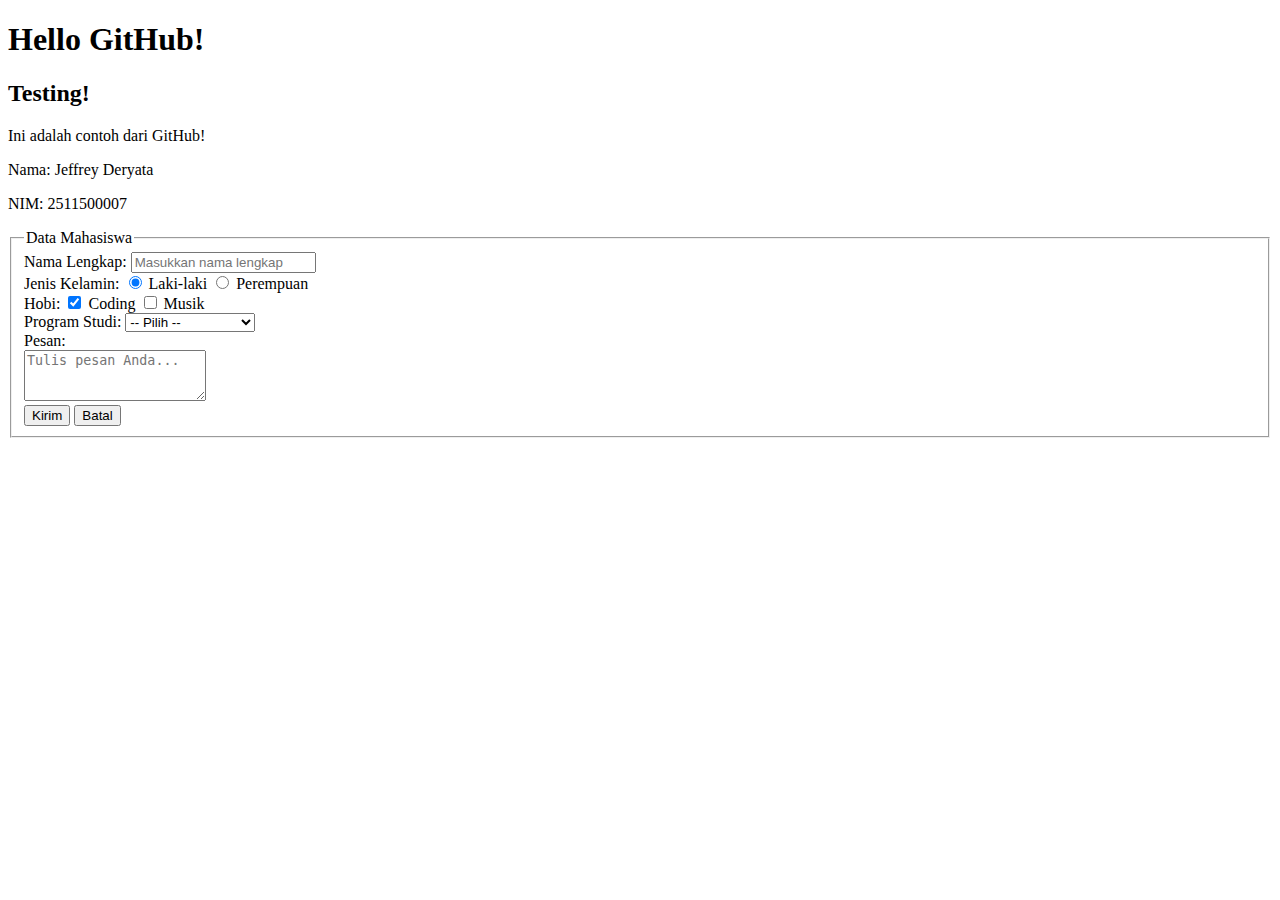
<file: index.html>
<!DOCTYPE html>
<html lang="en">
<head>
  <meta charset="UTF-8">
  <meta name="viewport" content="width=device-width, initial-scale=1.0">
  <link rel:\="stylesheet" href="style.css">
  <title>Hello World!</title>
</head>
<body>
  <h1>Hello GitHub!</h1>
  <h2>Testing!</h2>
  <p>Ini adalah contoh dari GitHub!</p>
  <p>Nama: Jeffrey Deryata</p>
  <p>NIM: 2511500007</p>
  <section id="#about"></section>
  <form action="proses.php" method="post">
         <fieldset>
            <legend>Data Mahasiswa</legend>

            <label for="txtNama">Nama Lengkap:</label>
            <input type="text" id="txtNama" name="txtNama" placeholder="Masukkan nama lengkap" required>

            <br><label for="rdoGenderL">Jenis Kelamin:</label>
            <input type="radio" id="rdoGenderL" name="rdoGender" value="L" checked> Laki-laki 
            <input type="radio" id="rdoGenderP" name="rdoGender" value="P"> Perempuan
                     
            <br><label for="cbHobi1">Hobi:</label>
            <input type="checkbox" id="cbHobi1" name="cbHobi[]" value="Coding" checked> Coding 
            <input type="checkbox" id="cbHobi2" name="cbHobi[]" value="Musik"> Musik 

            <br><label for="slProdi">Program Studi:</label> 
            <select id="slProdi" name="slProdi" required>
            <option value="">-- Pilih --</option>
            <option value="TI">Teknik Informatika</option>
            <option value="SI">Sistem Informasi</option> 
            </select> 
            
            <br><label for="txtPesan">Pesan:</label>
             <br><textarea id="txtPesan" name="txtPesan" rows="3" placeholder="Tulis pesan Anda..."></textarea> 
             
             <input type="hidden" name="txtHidden" value="Rahasia"> 
             
             <div class="form-actions">
             <button type="submit" name="btnKirim">Kirim</button> 
            <button type="reset">Batal</button>
            </div> 
         </fieldset>
        </form>
</body>
</html>
</file>
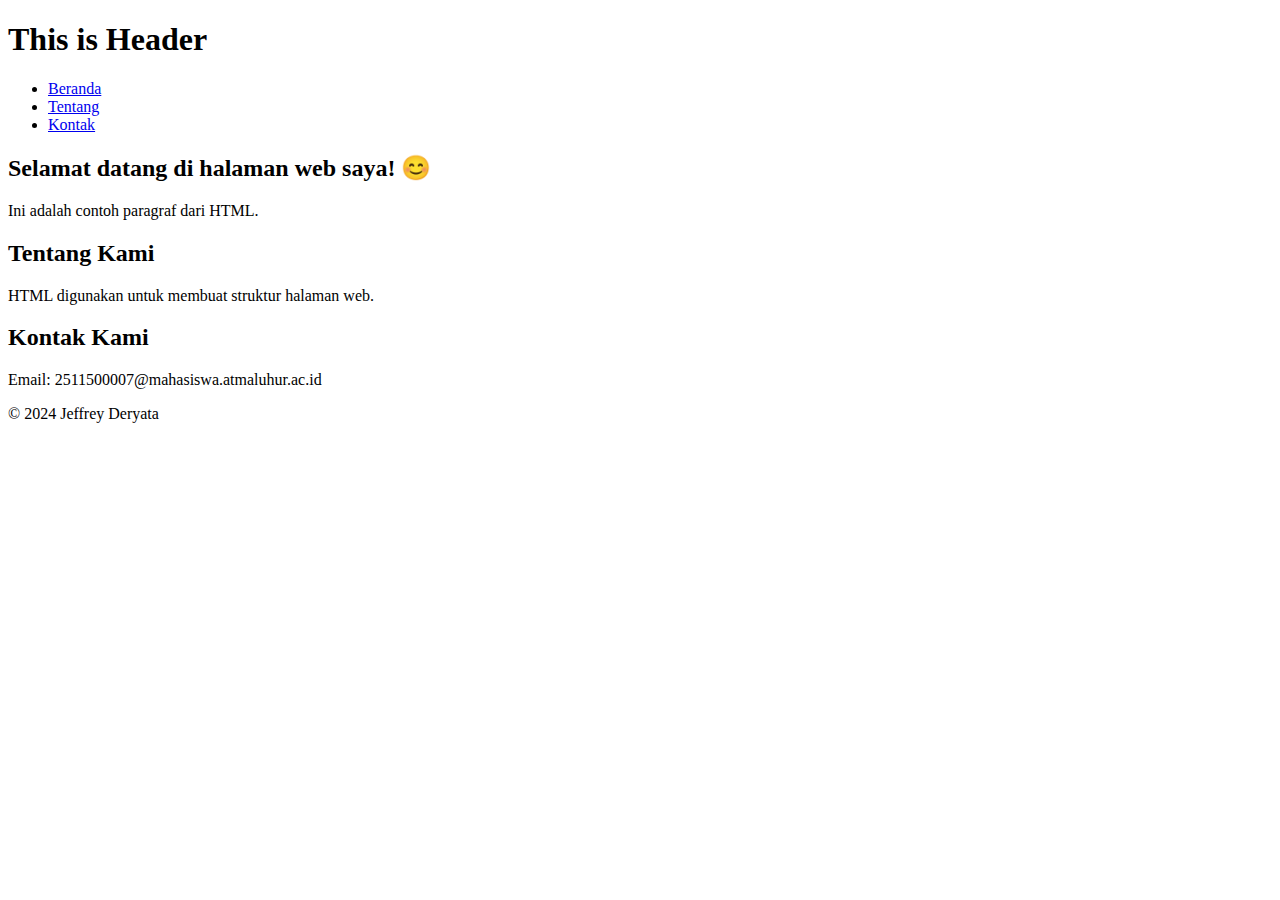
<file: pertemuan-02/index.html>
<!DOCTYPE html>
<html lang="id">
    <head>
        <meta charset="UTF-8">
        <meta name="viewport" content="width=device-width, initial-scale=1.0">
        <title>Belajar HTML</title>
    </head>

    <body>
        <header>
            <h1>This is Header</h1>
            <nav>
                <ul>
                    <li><a href="#home">Beranda</a></li>
                    <li><a href="#about">Tentang</a></li>
                    <li><a href="#contact">Kontak</a></li>
                </ul>
            </nav>
        </header>

        <main>
            <section id="home">
            <h2>Selamat datang di halaman web saya! 😊</h2>
            <p>Ini adalah contoh paragraf dari HTML.</p>
        </section>
        <section id="about">
            <h2>Tentang Kami</h2>
            <p>HTML digunakan untuk membuat struktur halaman web.</p>
        </section>
        <section id="contact">
            <h2>Kontak Kami</h2>
            <p>Email: 2511500007@mahasiswa.atmaluhur.ac.id
    </main>
        <footer>
            <p>&copy; 2024 Jeffrey Deryata</p>
        </footer>
    </body>
    </html>
</file>
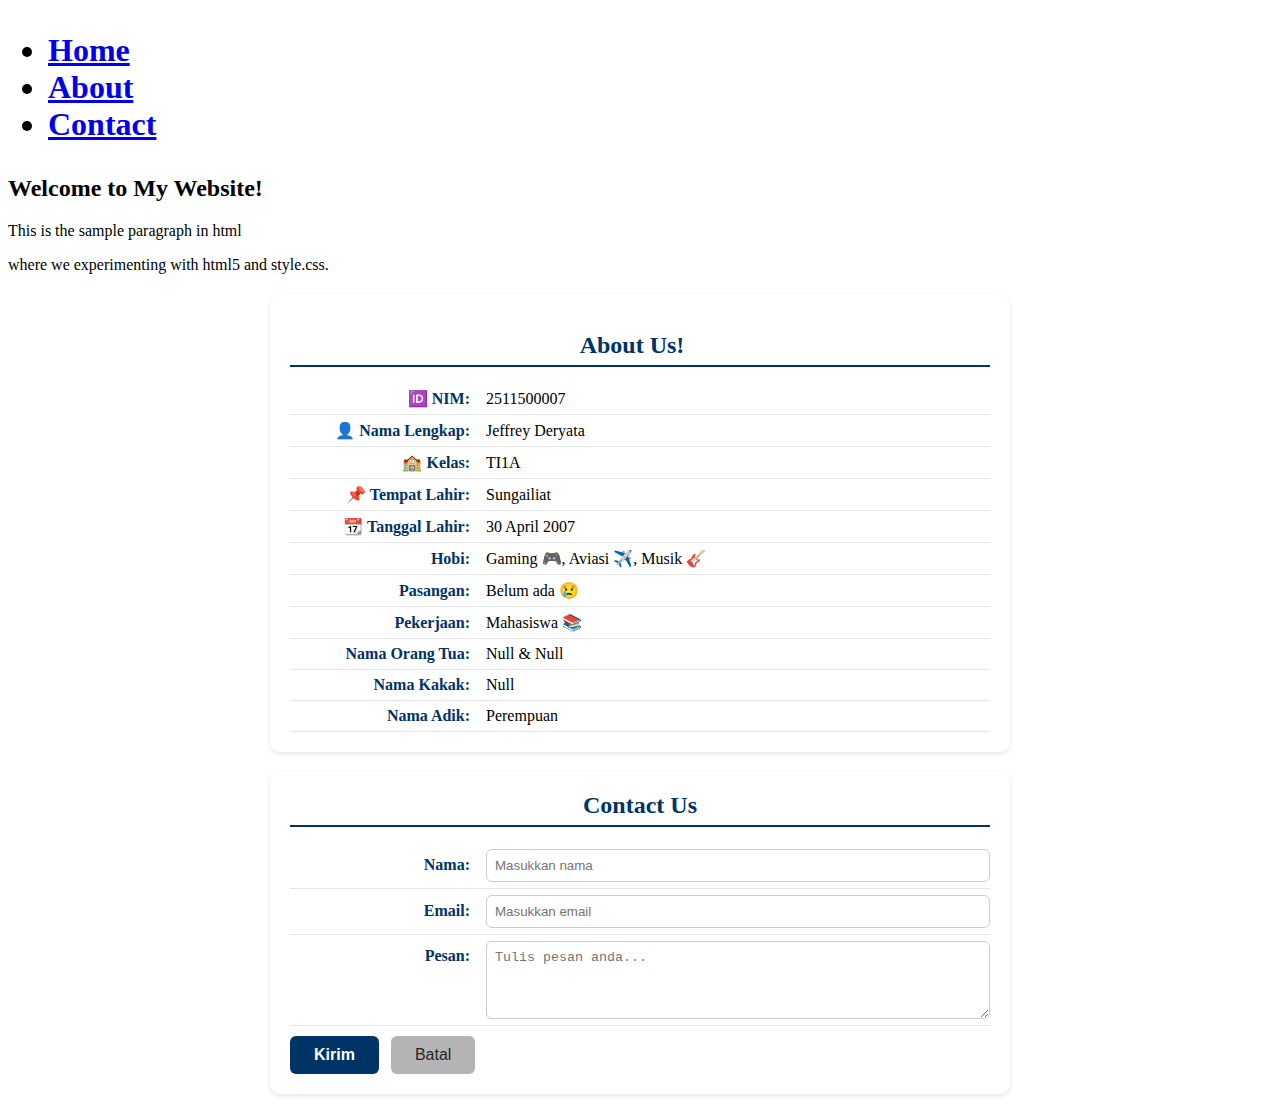
<file: pertemuan-03/index.html>
<!DOCTYPE html>
<html lang="en">
<head>
    <meta charset="UTF-8">
    <meta name="viewport" content="width=device-width, initial-scale=1.0">
    <title>Document</title>
        <link rel="stylesheet" href="style.css">
</head>
<script>
  window.onbeforeunload = function() { // Biar pas refresh halaman, posisi scrollnya balik ke atas
    window.scrollTo(0, 0); // Maaf pak, saya tambahin ini karena pas di refresh halaman, posisi scrollnya di tengah-tengah
  }; 
</script>
<body>
<header>
    <h1>
        <nav>
            <ul>
                <li><a href="#home">Home</a></li>
                <li><a href="#about">About</a></li>
                <li><a href="#contact">Contact</a></li>
            </ul>
        </nav>
    </h1>
</header>
<main>
    <section id="home">
        <h2>Welcome to My Website!</h2>
        <p>This is the sample paragraph in html </p>
        <p>where we experimenting with html5 and style.css.</p>
    </section>
    <section id="about">
        <br><h2><strong>About Us!</strong></h2>
        <p><strong>🆔 NIM:</strong> 2511500007</p>
    <p><strong>👤 Nama Lengkap:</strong> Jeffrey Deryata</p>
    <p><strong>🏫 Kelas:</strong> TI1A</p> 
    <p><strong>📌 Tempat Lahir:</strong> Sungailiat</p>
    <p><strong>📆 Tanggal Lahir:</strong> 30 April 2007</p>
      <p class="hobby"><strong>Hobi:</strong> Gaming 🎮, Aviasi ✈️, Musik 🎸</p>
      <p class="pasangan"><strong>Pasangan:</strong> Belum ada 😢</p>
      <p class="Job"><strong>Pekerjaan:</strong> Mahasiswa 📚</p>
      <p><strong>Nama Orang Tua:</strong> Null &amp; Null</p>
      <p><strong>Nama Kakak:</strong> Null</p>
      <p><strong>Nama Adik:</strong> Perempuan</p>
    </section>

    <section id="contact">
        <h2>Contact Us</h2>
        <form action="" method="get">
             <label for="txtNama"><span>Nama:</span>         
             <input type="text" id="txtNama" name="txtNama" placeholder="Masukkan nama" required autocomplete="name">  
                </label>
             <label for="txtEmail"><span>Email:</span>         
             <input type="email" id="txtEmail" name="txtEmail" placeholder="Masukkan email" required autocomplete="email">  
                </label>
             <label for="txtPesan"><span>Pesan:</span>         
             <textarea id="txtPesan" name="txtPesan" rows="4" placeholder="Tulis pesan anda..." required></textarea>          
             </label>
             <button type="submit">Kirim</button>         
             <button type="reset">Batal</button> 
        </form>
    </section>
</main>
<footer></footer>
</body>
</html>
</file>
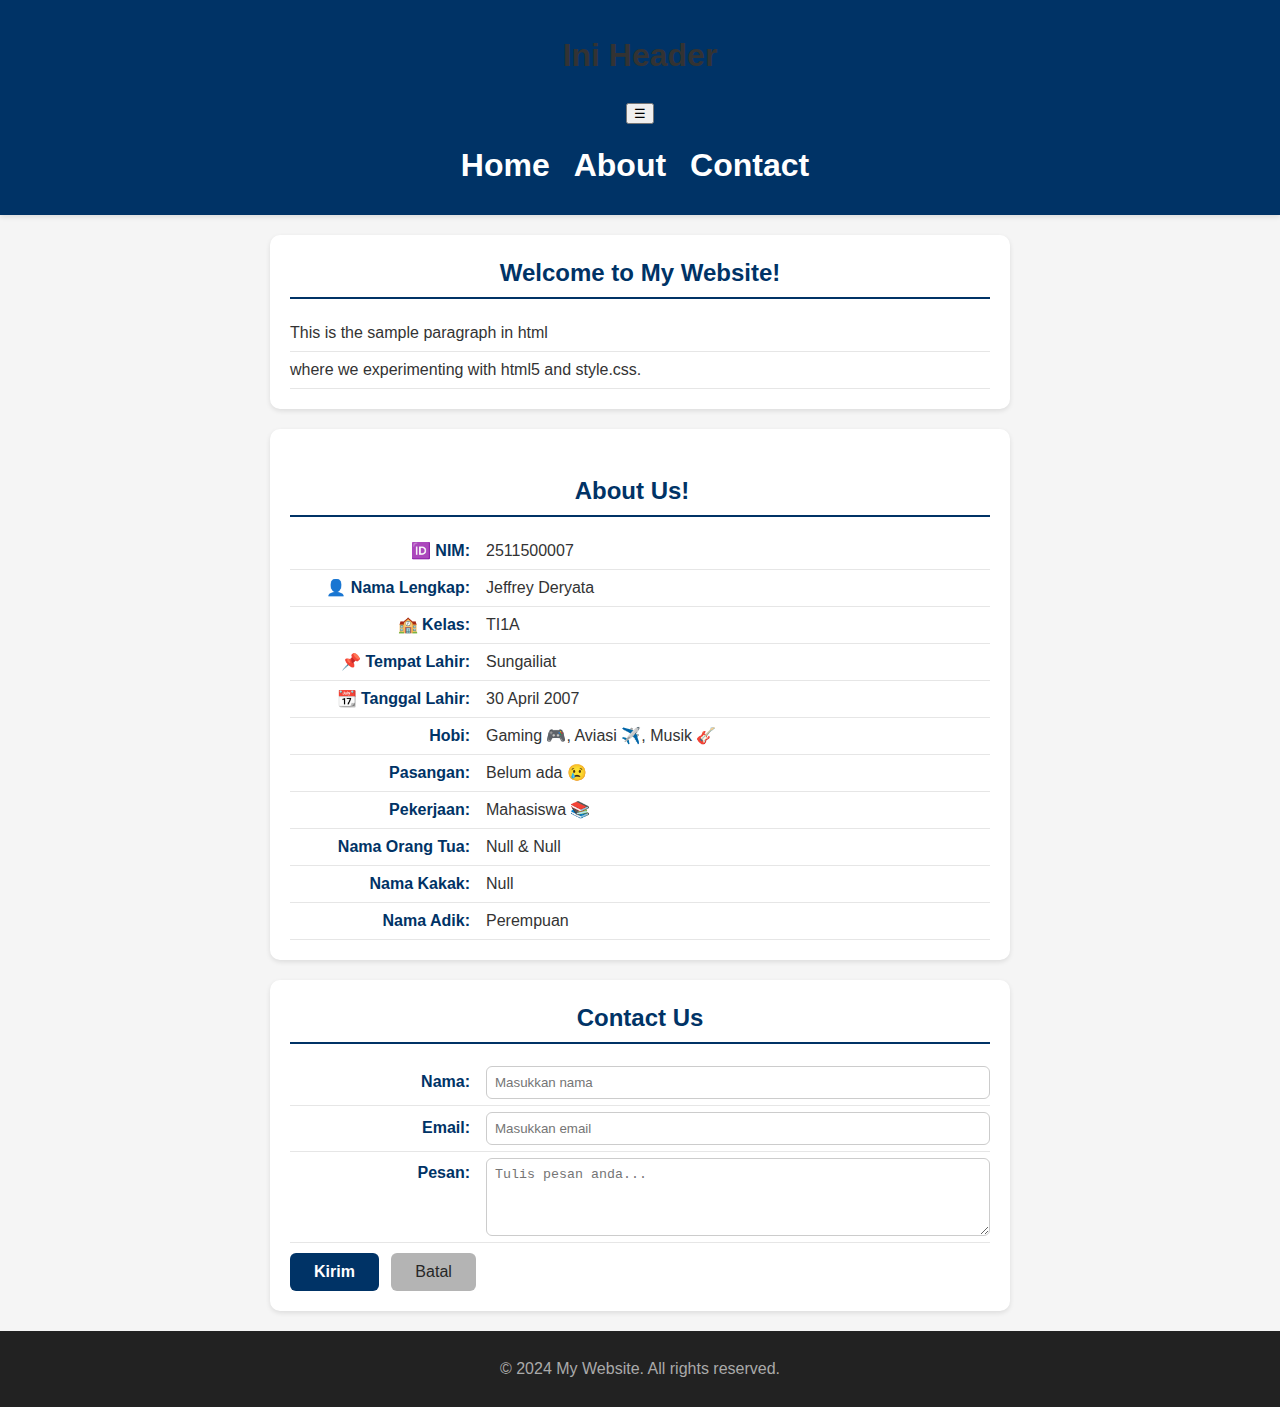
<file: pertemuan-05/index.html>
<!DOCTYPE html>
<html lang="en">
<head>
    <meta charset="UTF-8">
    <meta name="viewport" content="width=device-width, initial-scale=1.0">
    <title>Document</title>
        <link rel="stylesheet" href="style.css">
</head>
<script>
  window.onbeforeunload = function() { // Biar pas refresh halaman, posisi scrollnya balik ke atas
    window.scrollTo(0, 0); // Maaf pak, saya tambahin ini karena pas di refresh halaman, posisi scrollnya di tengah-tengah
  }; 
</script>
<body>
<header>
    <h1>Ini Header</h1>
    <button class="menu-toggle" id="menuToggle" arial-label="Toggle Navigation">
        &#9776;
    </button>
        <nav>
            <ul>
                <li><a href="#home">Home</a></li>
                <li><a href="#about">About</a></li>
                <li><a href="#contact">Contact</a></li>
            </ul>
        </nav>
</header>
<main>
    <section id="home">
        <h2>Welcome to My Website!</h2>
        <p>This is the sample paragraph in html </p>
        <p>where we experimenting with html5 and style.css.</p>
    </section>
    <section id="about">
        <br><h2><strong>About Us!</strong></h2>
        <p><strong>🆔 NIM:</strong> 2511500007</p>
    <p><strong>👤 Nama Lengkap:</strong> Jeffrey Deryata</p>
    <p><strong>🏫 Kelas:</strong> TI1A</p> 
    <p><strong>📌 Tempat Lahir:</strong> Sungailiat</p>
    <p><strong>📆 Tanggal Lahir:</strong> 30 April 2007</p>
      <p class="hobby"><strong>Hobi:</strong> Gaming 🎮, Aviasi ✈️, Musik 🎸</p>
      <p class="pasangan"><strong>Pasangan:</strong> Belum ada 😢</p>
      <p class="Job"><strong>Pekerjaan:</strong> Mahasiswa 📚</p>
      <p><strong>Nama Orang Tua:</strong> Null &amp; Null</p>
      <p><strong>Nama Kakak:</strong> Null</p>
      <p><strong>Nama Adik:</strong> Perempuan</p>
    </section>

    <section id="contact">
        <h2>Contact Us</h2>
        <form action="" method="get">
             <label for="txtNama"><span>Nama:</span>         
             <input type="text" id="txtNama" name="txtNama" placeholder="Masukkan nama" required autocomplete="name">  
                </label>
             <label for="txtEmail"><span>Email:</span>         
             <input type="email" id="txtEmail" name="txtEmail" placeholder="Masukkan email" required autocomplete="email">  
                </label>
             <label for="txtPesan"><span>Pesan:</span>         
             <textarea id="txtPesan" name="txtPesan" rows="4" placeholder="Tulis pesan anda..." required></textarea>          
             </label>
             <button type="submit">Kirim</button>         
             <button type="reset">Batal</button> 
        </form>
    </section>
</main>
<footer>
    <p>&copy; 2024 My Website. All rights reserved.</p>
</footer>
<script src="script.js"></script>
</body>
</html>
</file>
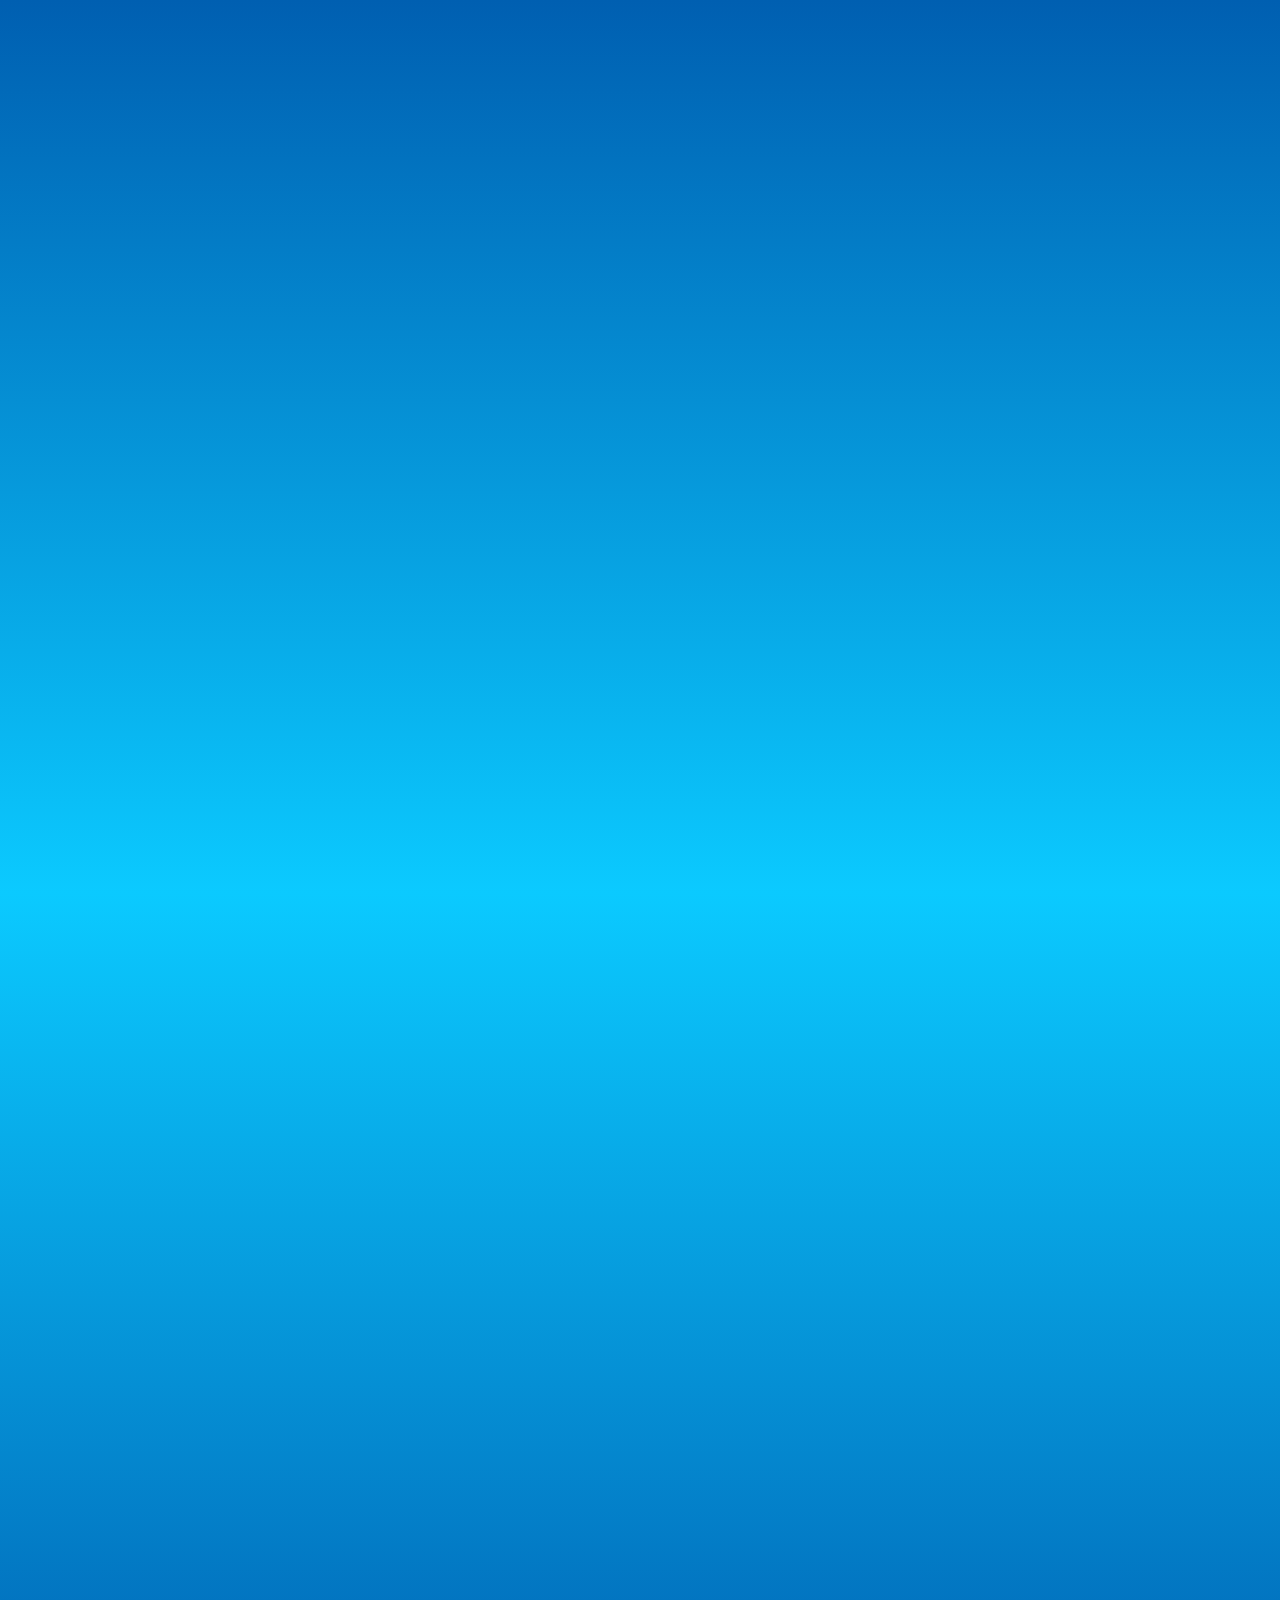
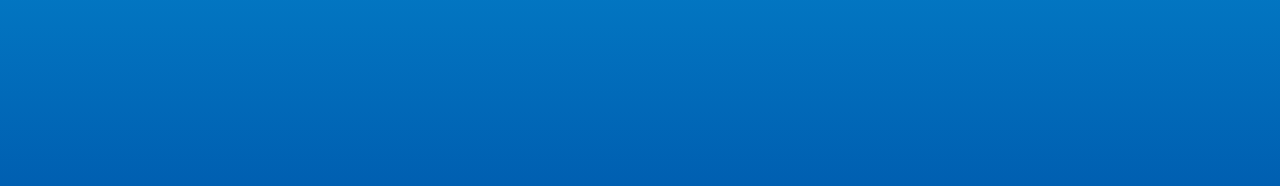
<file: Experiment/ExperimentWeb.html>
<!DOCTYPE html>
<html lang="en">
<head>
    <meta charset="UTF-8">
    <meta name="viewport" content="width=device-width, initial-scale=1.0">
    <title>Document</title>
         <link rel="preconnect" href="https://fonts.googleapis.com">
        <link rel="preconnect" href="https://fonts.gstatic.com" crossorigin>
        <link href="https://fonts.googleapis.com/css2?family=BBH+Sans+Hegarty&display=swap" rel="stylesheet">
        <link rel="preconnect" href="https://fonts.googleapis.com">
        <link rel="preconnect" href="https://fonts.gstatic.com" crossorigin>
        <link href="https://fonts.googleapis.com/css2?family=BBH+Sans+Bogle&display=swap" rel="stylesheet">
        <link rel="stylesheet" href="style.css">
</head>
<script>
  window.onbeforeunload = function() { // Biar pas refresh halaman, posisi scrollnya balik ke atas
    window.scrollTo(0, 0); // Maaf pak, saya tambahin ini karena pas di refresh halaman, posisi scrollnya di tengah-tengah
  }; 
</script>
<body>
<header>
    <h1>
        <nav>
            <img class="img-content" src="logoisbal.png"/>
            <ul>
                <li><a href="#home">Home</a></li>
                <li><a href="#about">About</a></li>
                <li><a href="#contact">Contact</a></li>
            </ul>
        </nav>
    </h1>
</header>
<main>
    <section id="home">
        <h2>Welcome to My Website!</h2>
        <p>This is the sample paragraph in html </p>
        <p>where we experimenting with html5 and style.css.</p>
    </section>
    <section id="about">
        <br><h2><strong>About Us!</strong></h2>
        <p><strong>🆔 NIM:</strong> 2511500007</p>
    <p><strong>👤 Nama Lengkap:</strong> Jeffrey Deryata</p>
    <p><strong>🏫 Kelas:</strong> TI1A</p> 
    <p><strong>📌 Tempat Lahir:</strong> Sungailiat</p>
    <p><strong>📆 Tanggal Lahir:</strong> 30 April 2007</p>
      <p class="hobby"><strong>Hobi:</strong> Gaming 🎮, Aviasi ✈️, Musik 🎸</p>
      <p class="pasangan"><strong>Pasangan:</strong> Belum ada 😢</p>
      <p class="Job"><strong>Pekerjaan:</strong> Mahasiswa 📚</p>
      <p><strong>Nama Orang Tua:</strong> Null &amp; Null</p>
      <p><strong>Nama Kakak:</strong> Null</p>
      <p><strong>Nama Adik:</strong> Perempuan</p>
    </section>

    <section id="contact">
        <h2>Contact Us</h2>
        <form action="" method="get">
            <br><label for="txtNama">Nama:</label>
            <br><input type="text" id="txtname" name="txtname" placeholder="Masukkan nama " requried autocomplete="name">

            <br><label for="txtEmail">Email:</label>
            <br><input type="email" id="txtemail" name="txtemail" placeholder="Masukkan email " requried autocomplete="email">
            
            <br><id class="Pesan" for="txtPesan">Pesan:</label>
             <textarea id="txtPesan" name="txtPesan" rows="4" placeholder="Tulis Pesan Anda..." required></textarea>
            
            <div class="kirim">
            <br><button id class="Kirim" type="submit">Kirim</button>
            <button type="reset">Batal</button>
            </div>
        </form>
    </section>
</main>
<footer></footer>
</body>
</html>
</file>
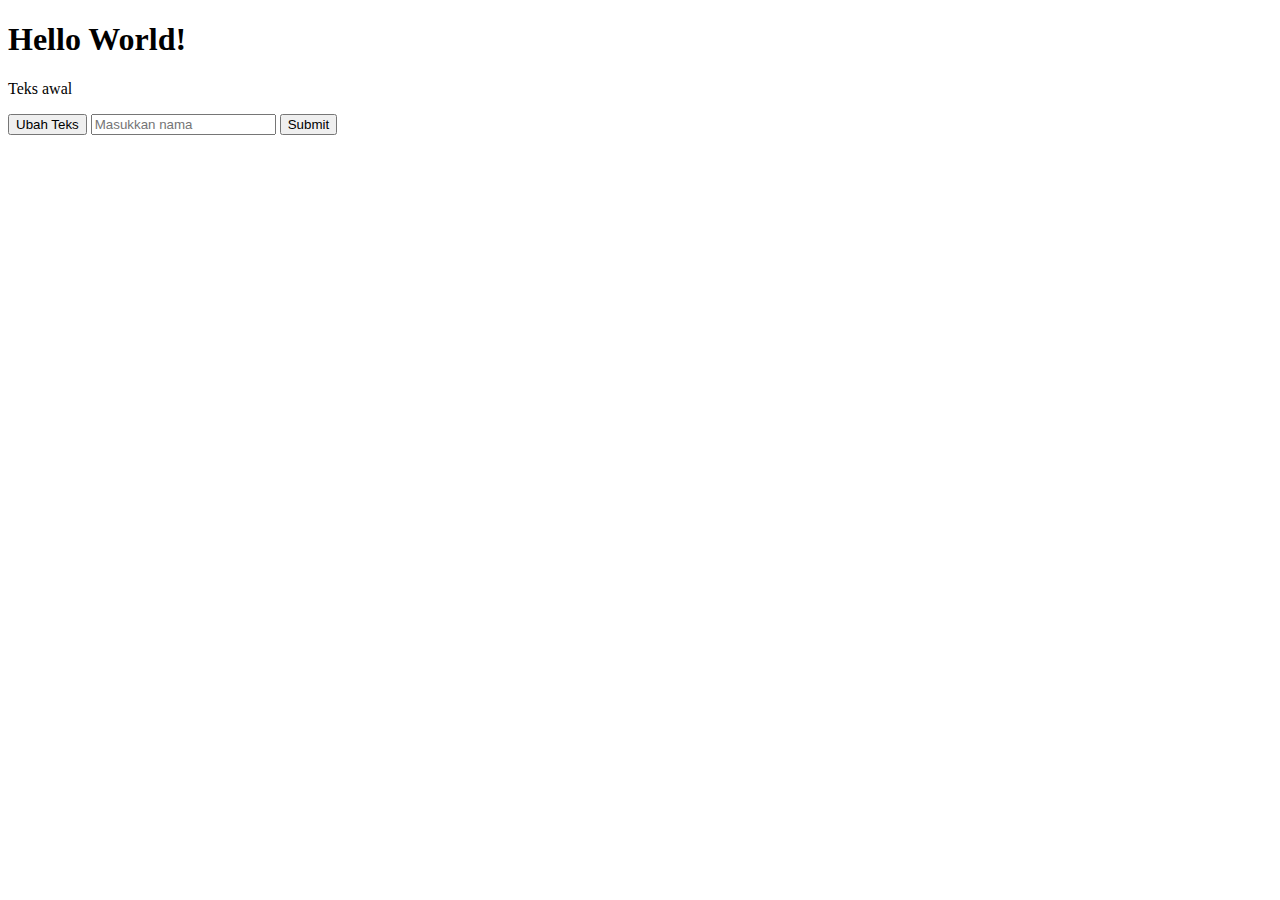
<file: pertemuan-05/Java.html>
<!DOCTYPE html>
<html lang="en">

<head>
    <meta charset="UTF-8">
    <meta name="viewport" content="width=device-width, initial-scale=1.0">
    <title>Basic Example of JavaScript</title>
</head>

<body>
    <h1>Hello World!</h1>
    <script src="JavaScript.js"></script>
    <p id="pesan">Teks awal</p>
    <button onclick="ubahTeks()">Ubah Teks</button>
    <input type="text" id="nama" placeholder="Masukkan nama">
    <button onclick="cekNama()">Submit</button>
</body>

</html>
</file>
<file: style.css>
.hobby {
    font-family: poopins, sans-serif;
}
#about {
    background-color: #f0f8ff;
    padding: 20px;
    border-radius: 10px;
}
</file>
<file: pertemuan-03/style.css>
#about,
    #contact {
    background-color: #ffffff;
    border-radius: 10px;
    padding: 20px;
    max-width: 700px;
    margin: 20px auto;
    box-shadow: 0 2px 5px rgba(0, 0, 0, 0.1);
    }
    #about h2,
    #contact h2 {
        color: #003366;
        margin-top: 0;
        padding-bottom: 6px;
        border-bottom: 2px solid #003366;
        text-align: center;
        margin-bottom: 16px;
    }
    #about p,
    #contact label {   
        display: flex;   
        justify-content: flex-start;   
        align-items: baseline;   
        margin: 0;   
        padding: 6px 0;  
        border-bottom: 1px solid #e6e6e6; } 

    #about strong,
    #contact label>span {
        min-width: 180px;
        color: #003366;
        font-weight: 600;
        text-align: right;
        padding-right: 16px;
        flex-shrink: 0;
    }
    #contact input, 
    #contact textarea {
           flex: 1;   
           border: 1px solid #ccc;   
           border-radius: 6px;   
           padding: 8px;   
           color: #000;   
           font-weight: normal;   
           margin: 0;   
           box-sizing: border-box; } 
    #contact button { 
        margin-top: 10px; 
        display: inline-block; 
        padding: 10px 24px; 
        font-size: 16px; 
        border-radius: 6px; 
        cursor: pointer; 
        border: none; 
        margin-right: 8px; 
    } 

    #contact button[type="submit"] { 
        background-color: #003366; 
        color: #fff; 
        font-weight: 600; } 
    
    #contact button[type="reset"] { 
        background-color: #b4b4b4; 
        color: #272727; 
        font-weight: 500; 
    } 
    #contact button[type="submit"]:hover { 
        background-color: #0379ee; 
        transform: translateY(-1px); 
        box-shadow: 0 2px 6px rgba(0, 0, 0, 0.2); 
        transition: background-color 0.3s ease;
    } 
    #contact button[type="reset"]:hover { 
        background-color: #cccccc; 
        transform: translateY(-1px); 
    } 

    @media (max-width: 600px) {
        #about p,
        #contact label {
            flex-direction: column;
            align-items: flex-start;
        }
        #about strong,
        #contact label>span {
            text-align: left;
            padding-right: 0;
            margin-bottom: 2px;
        }
        
    }
</file>
<file: pertemuan-05/style.css>
html {
    scroll-behavior: smooth;
}

body {
    margin: 0;
    font-family: Arial, sans-serif;
    background-color: #f5f5f5;
    color: #333;
    line-height: 1.5;
}

header {
    background-color: #003366;
    padding: 10px 0;
    text-align: center;
    box-shadow: 0 2px 5px rgba(0, 0, 0, 0.1);
}

header ul {
    list-style: none;
    display: flex;
    justify-content: center;
    padding: 0;
    margin-right: 10px;
}

header li a {
    text-decoration: none;
    color: #ffffff;
    font-weight: 600;
    font-size: 32px;
    padding: 6px 12px;
}

header li a:hover {
    background-color: #85020d;
    border-radius: 6px;
    transition: background-color 0.3s ease;
}

header li a:focus {
    outline: 2px solid #fff;
    outline-offset: 2px;
    border-radius: 6px;
    background-color: rgba(255, 255, 255, 0.15);
}

header li a:active {
    background-color: #cc04a1;
    transform: translateY(1px);
}

#home,
#about,
#contact {
    background-color: #ffffff;
    border-radius: 10px;
    padding: 20px;
    max-width: 700px;
    margin: 20px auto;
    box-shadow: 0 2px 5px rgba(0, 0, 0, 0.1);
}

#home h2,
#about h2,
#contact h2 {
    color: #003366;
    margin-top: 0;
    padding-bottom: 6px;
    border-bottom: 2px solid #003366;
    text-align: center;
    margin-bottom: 16px;
}

#home p,
#about p,
#contact label {
    display: flex;
    justify-content: flex-start;
    align-items: baseline;
    margin: 0;
    padding: 6px 0;
    border-bottom: 1px solid #e6e6e6;
}

#about strong,
#contact label>span {
    min-width: 180px;
    color: #003366;
    font-weight: 600;
    text-align: right;
    padding-right: 16px;
    flex-shrink: 0;
}

#contact input,
#contact textarea {
    flex: 1;
    border: 1px solid #ccc;
    border-radius: 6px;
    padding: 8px;
    color: #000;
    font-weight: normal;
    margin: 0;
    box-sizing: border-box;
}

#contact button {
    margin-top: 10px;
    display: inline-block;
    padding: 10px 24px;
    font-size: 16px;
    border-radius: 6px;
    cursor: pointer;
    border: none;
    margin-right: 8px;
}

#contact button[type="submit"] {
    background-color: #003366;
    color: #fff;
    font-weight: 600;
}

#contact button[type="reset"] {
    background-color: #b4b4b4;
    color: #272727;
    font-weight: 500;
}

#contact button[type="submit"]:hover {
    background-color: #0379ee;
    transform: translateY(-1px);
    box-shadow: 0 2px 6px rgba(0, 0, 0, 0.2);
    transition: background-color 0.3s ease;
}

#contact button[type="reset"]:hover {
    background-color: #cccccc;
    transform: translateY(-1px);
}

footer {
    background: #222;
    color: #aaa;
    text-align: center;
    padding: 10px;
}

@media (max-width: 600px) {
    header h1 {
        margin: 0 0 8px;
        font-size: 20px;
        line-height: 1.2;
    }

    header ul {
        flex-direction: column;
        align-items: stretch;
        gap: 8px;
        margin: 8px 0 0;
    }

    header li a {
        display: block;
        padding: 12px 14px;
        border: 1px solid rgba(255, 255, 255, .35);
        background: rgba(255, 255, 255, .08);
        backdrop-filter: saturate(120%);
    }

    #home p,
    #about p,
    #contact label {
        flex-direction: column;
        align-items: flex-start;
    }

    #home h2,
    #about strong,
    #contact label>span {
        text-align: left;
        padding-right: 0;
        margin-bottom: 2px;
    }

    #contact input,
    #contact textarea,
    #contact button {
        width: 100%;
    }

}
</file>
<file: Experiment/style.css>
html {
  scroll-behavior: smooth;
}

nav {
    display: flex;
    align-items: center; 
    justify-content: center;     
    align-content: center;      
    margin-bottom: 20px;    
    font-family: 'BBH Sans Hegarty', sans-serif;
    border-radius: 5px;
    width: 90%;
    height: 100%;
    padding: 80px;
    margin-right: 100px;
    z-index: 100;
    
}
 
nav ul {
    gap: 30px;
    width: 100%;
    background-color: #ffffff;
    border: solid 6px #ffffff;
    border-radius: 24px;
    animation: glowing2 5s infinite ease-in-out;
    opacity: 0.3 infinite linear;   
    text-align: center;
    vertical-align: middle;
}

.img-content {
    gap: 10px;
    width: 75px;
    height: 70px;
    border-radius: 50%;
    margin-right: 10px;
    vertical-align: middle;
    justify-content: left;
    animation: glowing2 5s infinite ease-in-out;
    opacity: 0.3 infinite linear; 
    background-color: #ffffff;
}

nav li {
    display: inline;
    list-style: none;
    padding: 10px 20px;
}
nav a {
    text-decoration: none;
    color: #003366;  
    position: relative;
}

nav a:hover::after {
  transform: scaleX(1);
}
nav ul a:hover {
    background-color: #003366;
    padding: 6px 12px;
    border-radius: 8px;
    color: #ffffff;
    text-shadow: 2px 2px 4px rgba(0, 0, 0, 0.5);
    transition: 0.5s;
    cursor: pointer;
    cursor: auto;
}

body {
    background-color: #f4f4f4;
    margin: 0;
    padding: 0;
    box-sizing: border-box;
    background: linear-gradient(to bottom, #005fb1,#0bcaff, #005fb1 );
}
#home h2 {
    font-family: 'BBH Sans Hegarty', sans-serif;
    text-align: center;
    justify-items: center;
    color: #ffffff;
    margin-top: 10px;
    font-size: 40px;
    font-weight: bold;
    background-color: #ffffff;
    border-radius: 24px;
    width: 50%;
    margin: auto;
    color: #fff;
    -webkit-text-stroke: 1px #003366;
    text-shadow: 2px 2px 4px rgba(0, 0, 0, 0.5);
    padding: 10px;
    box-shadow: 0 0 15px #00ffff, 0 0 30px #00ffff,0 0 50px #ffffff, 0 0 70px #ffffff;
    animation: glowing2 5s infinite ease-in-out;
    opacity: 0.3 infinite linear;     
    margin-bottom: 20px;}

#home p {
    font-family: 'BBH Sans Hegarty', sans-serif;
    text-align: center;
    color: #ffffff;
    font-size: 18px;
    text-shadow: 2px 2px 4px rgba(0, 0, 0, 0.5);
    margin-bottom: 5px;
}

#about,
#contact {
    background-color: rgb(255, 255, 255);
    padding: 20px;
    margin: 20px auto;
    max-width: 600px;
    border: solid 2px #ffffff;
    box-shadow: 0 0 15px #6effc5, 0 0 30px #9efff7,0 0 50px #ffffff, 0 0 70px #ffffff;
    border-radius: 15px;
    animation: glowing2 5s infinite ease-in-out;
    opacity: 0.3 infinite linear;
    margin-bottom: 100px;
    margin-top: 100px;
    
}
#about h2, 
#contact h2 {
    text-align: center;
    font-family: 'BBH Sans Hegarty', sans-serif;
    color: #003366;
    border-bottom: 2px solid #003366;
    padding-bottom: 6px;
    margin-top: 0;
    margin-bottom: 16px;
}
#about p {
    display: flex;
    justify-content: flex-start;
    align-items: baseline;
    margin: 0;
    padding: 8px 0;
    border-bottom: 1px solid #e6e6e6;
    font-family: 'BBH sans Bogle', sans-serif;
}

#about strong {
    font-family: 'BBH Sans Hegarty', sans-serif;   
    min-width: 180px;
    color: #003366;
    font-weight: 600;
    text-align: right;
    padding-right: 16px;
    flex-shrink: 0;
}

#contact label {
    font-family: 'BBH Sans Hegarty', sans-serif;     
    text-align: left;
    font-size: 20px;
    font-weight: bold;
    margin: 10px 0px 10px 0px;
    color: #003366;
}
    
#contact .Pesan {
    font-family: 'BBH Sans Hegarty', sans-serif;     
    display: block;
    text-align: center;
    font-size: 20px;
    font-weight: bold;
    margin: 10px 0px 10px 0px;
    color: #003366;
}
   
#contact input, #contact textarea {
    width: 100%;
    padding: 10px;
    margin: 5px 0 15px 0;
    border: 1px solid #ccc;
    border-radius: 5px;
    box-sizing: border-box;
    font-size: 16px;
}


#contact button {
    color: white;
    padding: 10px 20px;
    border: none;
    border-radius: 8px;
    cursor: pointer;
    position: relative;
    display: inline-block;
    justify-content: space-between;
    font-size: 16px;
    z-index: 0;
    gap: 10px;
}
#contact button::after {
   content: "";
   z-index: -1;
   position: absolute;
   width: 100%;
   height: 100%;
   background-color: #003366;
    top: 0;
    left: 0;
    border-radius: 8px;
}
#contact button::before {
    content: "";
    background: linear-gradient(
        45deg,
        #0400ff, #006aff, #00b7ff, #8fe7ff,
        #3bfea6, #61ffab, #8effae, #fffeac
    );
    position: absolute;
    top: -2px;
    left: -2px;
    background-size: 650%;
    z-index: -1;
    width: calc(100% + 3px);
    height: calc(100% + 3px);
    filter: blur(4px);
    animation: glowing1 10s linear infinite;
    transition: opacity 0.4s ease-in-out;
    border-radius: 4px;
    opacity: 0;
}

@keyframes glowing1 {
    0% { background-position: 0 0; }
    50% { background-position: 400% 0; }
    100% { background-position: 0 0; }
}

#contact button:hover::before {
    opacity: 1;
}

@keyframes glowing2 {
    0% {
    box-shadow: 0 0 10px #ffffff, 0 0 20px #6effc5;
  }
  50% {
    box-shadow: 0 0 20px #6effc5, 0 0 40px #ffffff;
  }
  100% {
    box-shadow: 0 0 10px #ffffff, 0 0 20px #6effc5;
  }
}


@keyframes fadeInUp {
  from {
    opacity: 0;
    transform: translateY(30px); 
  }
  to {
    opacity: 1;
    transform: translateY(0); 
  }
}


body {
  animation: fadeInUp 1s ease forwards; 
  opacity: 0; 
}


section:nth-child(1) { animation-delay: 0.2s; }
section:nth-child(2) { animation-delay: 0.4s; }
section:nth-child(3) { animation-delay: 0.6s; }
section:nth-child(4) { animation-delay: 0.8s; }
section:nth-child(5) { animation-delay: 1s; }

@media (max-width: 600px) {
    nav {
        flex-direction: column;
        justify-content: center;
        align-items: center;
        padding: 15px 0 0 0;
        border-radius: 0;
    }

    nav img {
        margin: 0 0 10px 0;
        width: 60px;
    }

    nav ul {
        flex-direction: column;
        gap: 5px;
        border-radius: 20px;
        padding: 10px 20px;
        margin-left: 60px;
     }

    nav li {
        font-size: 22px;
    }

    nav a {
        color: #002b5c;
        text-decoration: none;
    }
    #home {
        display: inline-flex;
        flex-direction: column;
        justify-content: center;
        align-items: center;
        margin-left: 60px;
    }
    #home h2 {
        width: 90%;
        font-size: 28px;
        text-align: center;
        padding-right: 10px;
    }
    #home p {
        width: 90%;
        font-size: 16px;
        text-align: center;
    }
    #about p {
       flex-direction: column;
       align-items: flex-start;
       text-align: center;
    }
    #about strong {
        text-align: left;
        padding-right: 0;
        scroll-padding-left: 50px;
        margin-bottom: 2px;
        flex-shrink: 0;
    }
    #contact input, 
    #contact textarea,
    #contact button { 
            width: 100%;
    }
    #contact .kirim {
        justify-content: space-between;
        flex-direction: column;
    }
}
</file>
